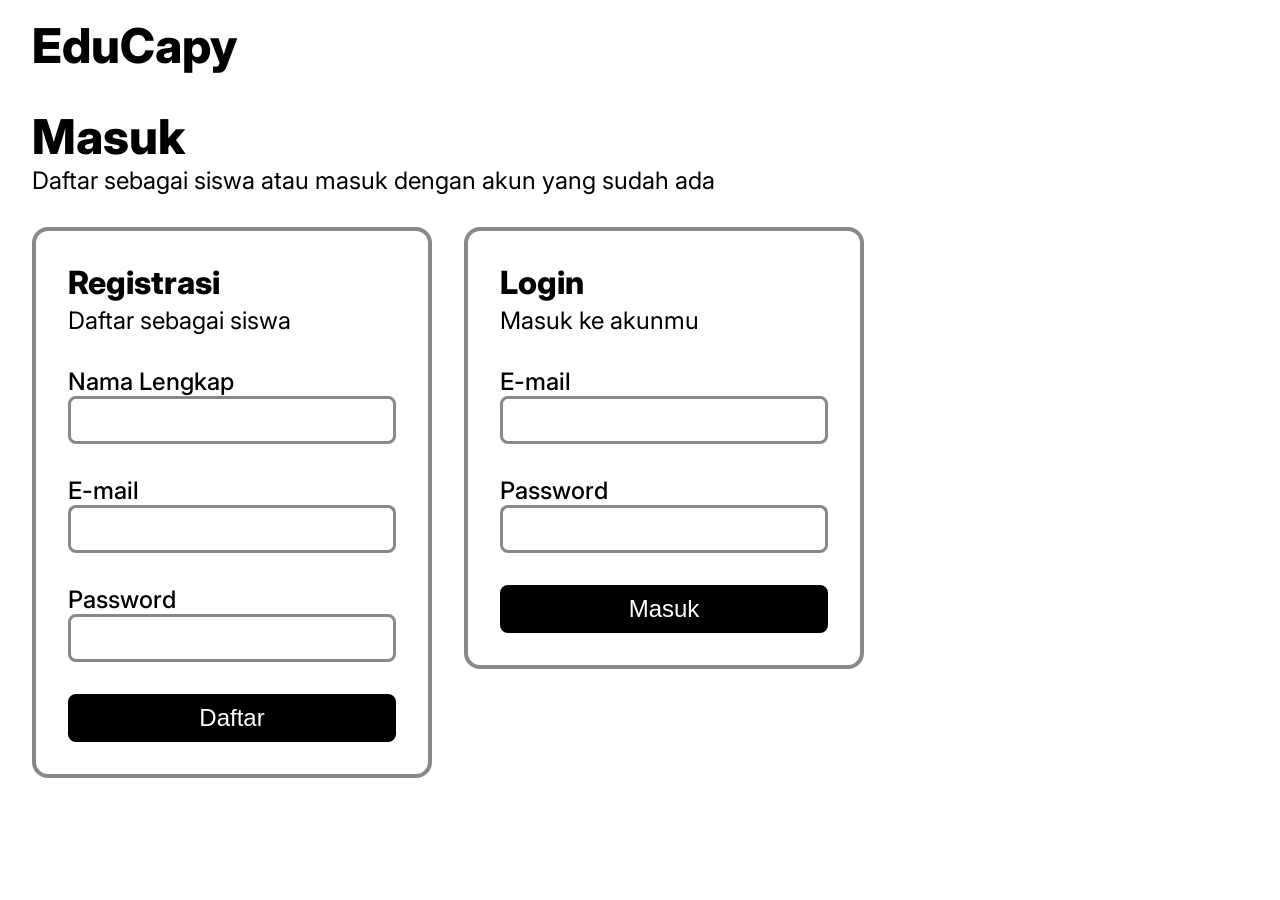
<file: index.html>
<!DOCTYPE html>
<html lang="en">
<head>
  <meta charset="UTF-8" />
  <meta
    name="viewport"
    content="width=device-width, initial-scale=1.0"
  />

  <title>EduCapy</title>

  <link
    rel="preconnect"
    href="https://fonts.googleapis.com"
  />

  <link
    rel="preconnect"
    href="https://fonts.gstatic.com"
    crossorigin
  />

  <link
    href="https://fonts.googleapis.com/css2?family=Inter:wght@400;600;700;800&display=swap"
    rel="stylesheet"
  />

  <link rel="stylesheet" href="style.css" />
</head>

<body>
  <div class="educapy-header">
    <h1>
      EduCapy
    </h1>
  </div>
  
  <div class="login-page">
    <div class>
      <h2 class="title">
        Masuk
      </h2>

      <p class="subtitle">
        Daftar sebagai siswa atau masuk dengan akun yang sudah ada
      </p>

      <div class="card-container">

        <!-- REGISTER -->

        <div class="card">

          <h3 class="cool-h3">
            Registrasi
          </h3>

          <p class="cool-subtitle">
            Daftar sebagai siswa
          </p>

          <label class="cool-label">
            Nama Lengkap
          </label>

          <input class="cool-input" id="reg-name" type="text" />

          <label class="cool-label">
            E-mail
          </label>

          <input class="cool-input" id="reg-email" type="email" />

          <label class="cool-label">
            Password
          </label>

          <input class="cool-input" id="reg-pass" type="password" />

          <button class="cool-button" onclick="register()">
            Daftar
          </button>

        </div>


        <!-- LOGIN -->

        <div class="card">

          <h3 class="cool-h3">
            Login
          </h3>

          <p class="cool-subtitle">
            Masuk ke akunmu
          </p>

          <label class="cool-label">
            E-mail
          </label>

          <input class="cool-input" id="log-email" type="email" />

          <label class="cool-label">
            Password
          </label>

          <input class="cool-input" id="log-pass" type="password" />

          <button class="cool-button" onclick="login()">
            Masuk
          </button>

        </div>

      </div>
    </div>
  </div>

  <script src="script.js"></script>
</body>
</html>
</file>
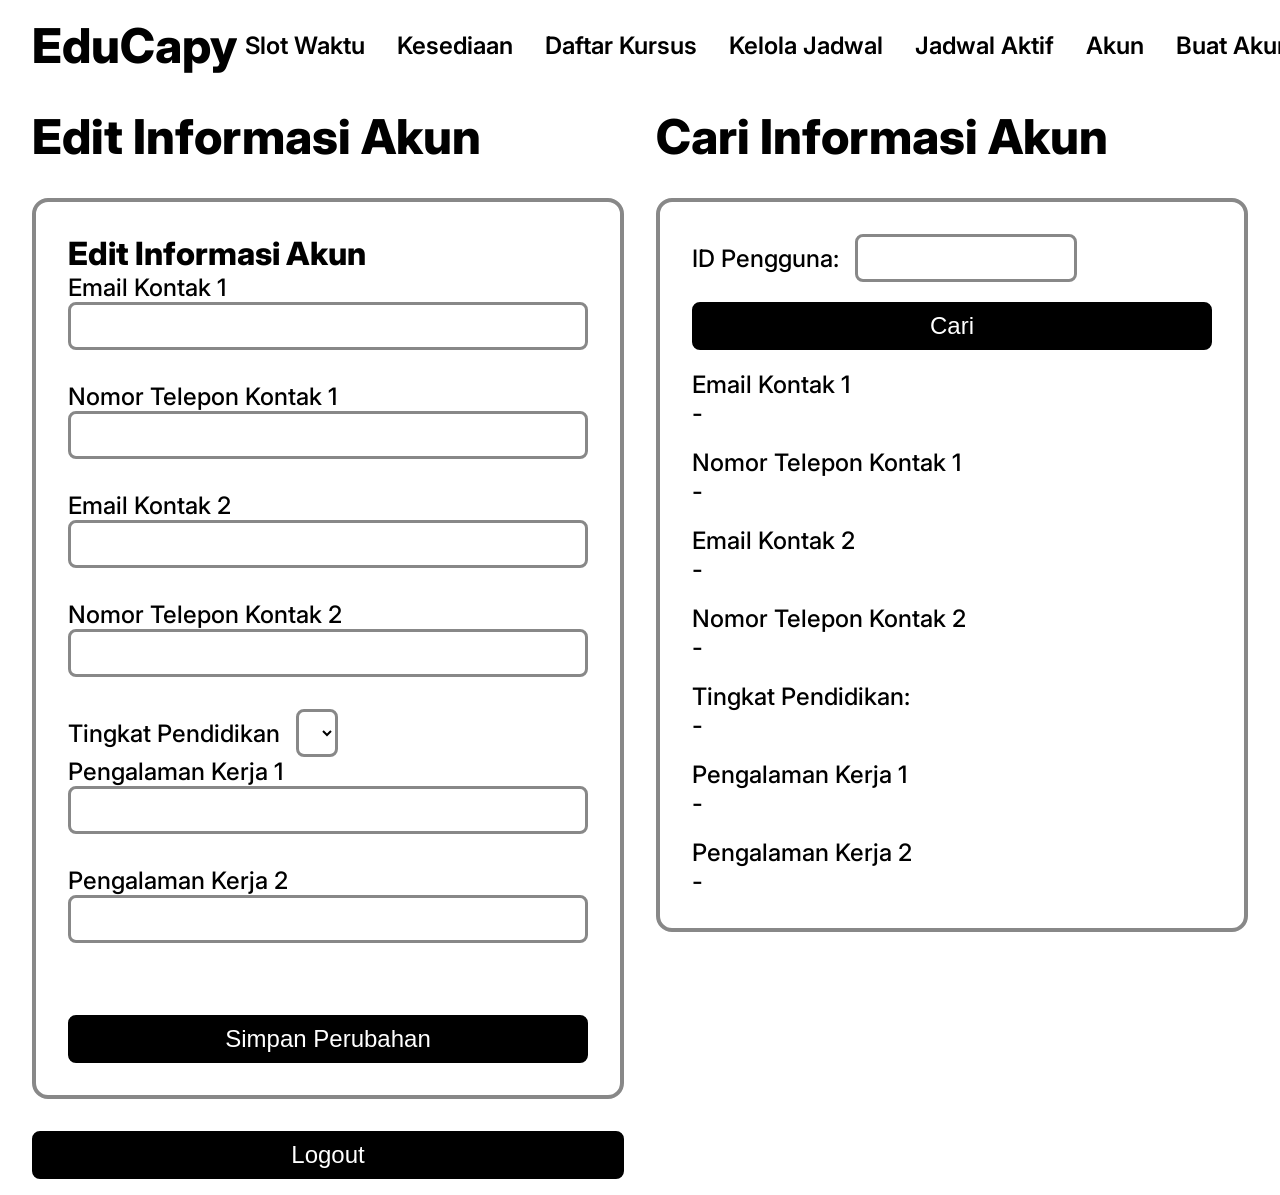
<file: account.html>
<!DOCTYPE html>
<html lang="en">
<head>
  <meta charset="UTF-8" />
  <meta
    name="viewport"
    content="width=device-width, initial-scale=1.0"
  />

  <title>EduCapy</title>

  <link
    rel="preconnect"
    href="https://fonts.googleapis.com"
  />

  <link
    rel="preconnect"
    href="https://fonts.gstatic.com"
    crossorigin
  />

  <link
    href="https://fonts.googleapis.com/css2?family=Inter:wght@400;600;700;800&display=swap"
    rel="stylesheet"
  />

  <link rel="stylesheet" href="style.css" />
</head>
<script>

</script>
<body>
  <div class="educapy-header">
    <h1>
      EduCapy
    </h1>
      <div class="educapy-header-right">
        
        <a viewableby=2 href="timeslot.html">
          Slot Waktu
        </a>
        <a viewableby=2 href="willingness.html">
          Kesediaan
        </a>
        <a href="course_new.html">
          Daftar Kursus
        </a>
        <a viewableby=3 href="schedule_manage.html">
          Kelola Jadwal
        </a>
        <a href="schedule.html">
          Jadwal Aktif
        </a>
        <a href="account.html">
          Akun
        </a>
        <a viewableby=3 href="account_create.html">
          Buat Akun
        </a>
      </div>
  </div>
  


    <div class="login-page">
        <!-- left side -->
        <div>

            <h2 class="title">
                Edit Informasi Akun
            </h2>

            <p class="subtitle">
                
            </p>
            
            <div class="card">
                
                <!-- EDIT AKUN -->

                <div class="body">
                
                <h3 class="cool-h3">
                    Edit Informasi Akun
                </h3>
                

                <!-- <p class="card-subtitle">
                    Daftar sebagai siswa
                </p> -->
                
                <label class="cool-label">
                    Email Kontak 1
                </label>

                <input class="cool-input" id="email-kontak-1">

                <!-- <output id = "all-email">
                    unchanged
                </output> -->

                <label class="cool-label">
                    Nomor Telepon Kontak 1
                </label>

                <input class="cool-input" id="nomor-kontak-1">

                <label class="cool-label">
                    Email Kontak 2
                </label>

                <input class="cool-input" id="email-kontak-2" />

                <!-- <output id = "all-email">
                    unchanged
                </output> -->

                <label class="cool-label">
                    Nomor Telepon Kontak 2
                </label>

                <input class="cool-input" id="nomor-kontak-2"/>

                <div class="selector" viewableby=1>
                    <label class = "cool-label">Tingkat Pendidikan</label>
                    <select class = "cool-select" id="idJenjang">
                    </select>
                </div>

                <div viewableby=2>
                    <label class = "cool-label">
                    Pengalaman Kerja 1
                    </label>

                    <input class = "cool-input" id="pengalaman-1">
                    <label class = "cool-label">
                    Pengalaman Kerja 2
                    </label>
                    <input class = "cool-input" id="pengalaman-2">
                </div>

                <br>
                <br>

                <button class="cool-button" onclick="changeAccountInformation()">
                    Simpan Perubahan
                </button>
                
                </div>

            </div>

            <button class="cool-button" onclick="logout()">
                    Logout
            </button>

        </div>

        <!-- right side -->

        <div>

            <h2 class="title">
                Cari Informasi Akun
            </h2>

            <p class="subtitle">
                
            </p>
            
            <div class="card">
                
                <div class="selector">
                    <label class = "cool-label">ID Pengguna: </label>
                    <input class="cool-select" id="search-ID"></input>
                </div>
                <br>

                <button class="cool-button" onclick="searchAccount()">
                    Cari
                </button>
                <br>
                <br>

                <!-- INFORMASI AKUN -->

                <div class="body">
                
                <label class="cool-label">
                    Email Kontak 1
                </label>
                <label class="cool-label" id="email-kontak-1-res">-</label>
                <br>

                <label class="cool-label">
                    Nomor Telepon Kontak 1
                </label>
                <label class="cool-label" id="nomor-kontak-1-res">-</label>
                <br>

                <label class="cool-label">
                    Email Kontak 2
                </label>
                <label class="cool-label" id="email-kontak-2-res">-</label>
                <br>

                <label class="cool-label">
                    Nomor Telepon Kontak 2
                </label>
                <label class="cool-label" id="nomor-kontak-2-res">-</label>
                <br>

                <label class = "cool-label">Tingkat Pendidikan: </label>
                <label class = "cool-label" id="idJenjang-res">-</label>
                <br>

                <div>
                    <label class = "cool-label">
                    Pengalaman Kerja 1
                    </label>
                    <label class = "cool-label" id="pengalaman-1-res">-</label>
                    <br>

                    <label class = "cool-label">
                    Pengalaman Kerja 2
                    </label>
                    <label class = "cool-label" id="pengalaman-2-res">-</label>
                </div>
                
                </div>

            </div>

        </div>

    </div>

  <script src="script.js"></script>
  <script>document.addEventListener("DOMContentLoaded", loadAccountInformation);</script>
  <script>document.addEventListener("DOMContentLoaded", populateDropdown(1, "idJenjang"));</script>
</body>
</html>
</file>
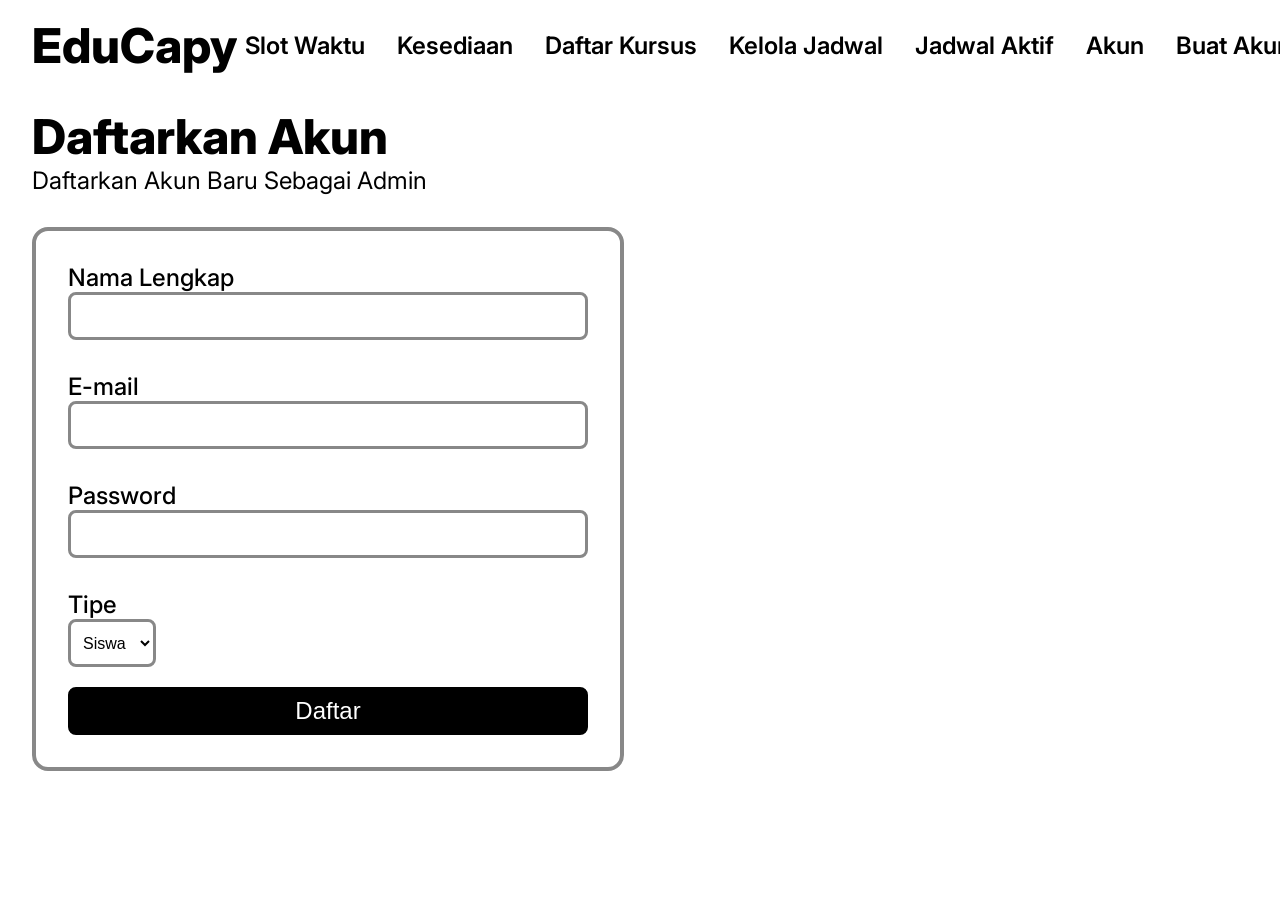
<file: account_create.html>
<!DOCTYPE html>
<html lang="en">
<head>
  <meta charset="UTF-8" />
  <meta
    name="viewport"
    content="width=device-width, initial-scale=1.0"
  />

  <title>EduCapy</title>

  <link
    rel="preconnect"
    href="https://fonts.googleapis.com"
  />

  <link
    rel="preconnect"
    href="https://fonts.gstatic.com"
    crossorigin
  />

  <link
    href="https://fonts.googleapis.com/css2?family=Inter:wght@400;600;700;800&display=swap"
    rel="stylesheet"
  />

  <link rel="stylesheet" href="style.css" />
</head>

<body>
  <div class="educapy-header">
    <h1>
      EduCapy
    </h1>
      <div class="educapy-header-right">
        
        <a viewableby=2 href="timeslot.html">
          Slot Waktu
        </a>
        <a viewableby=2 href="willingness.html">
          Kesediaan
        </a>
        <a href="course_new.html">
          Daftar Kursus
        </a>
        <a viewableby=3 href="schedule_manage.html">
          Kelola Jadwal
        </a>
        <a href="schedule.html">
          Jadwal Aktif
        </a>
        <a href="account.html">
          Akun
        </a>
        <a viewableby=3 href="account_create.html">
          Buat Akun
        </a>
      </div>
  </div>
  
  <div class="login-page">
    <div class>
      <h2 class="title">
        Daftarkan Akun
      </h2>

      <p class="subtitle">
        Daftarkan Akun Baru Sebagai Admin
      </p>

        <!-- REGISTER -->

        <div class="card">

          <label class="cool-label">
            Nama Lengkap
          </label>

          <input class="cool-input" id="reg-name" type="text" />

          <label class="cool-label">
            E-mail
          </label>

          <input class="cool-input" id="reg-email" type="email" />

          <label class="cool-label">
            Password
          </label>

          <input class="cool-input" id="reg-pass" type="password" />

          <label class="cool-label">
            Tipe
          </label>

          <select class="cool-select" id="reg-tipe">
            <option value="1">Siswa</option>
            <option value="2">Guru</option>
            <option value="3">Admin</option>
          </select>
          <br>
          <br>

          <button class="cool-button" onclick="registerAdmin()">
            Daftar
          </button>

        </div>

    </div>
  </div>

  <script src="script.js"></script>
  <script>document.addEventListener("DOMContentLoaded", kick([false, true, true]));</script>
</body>
</html>
</file>
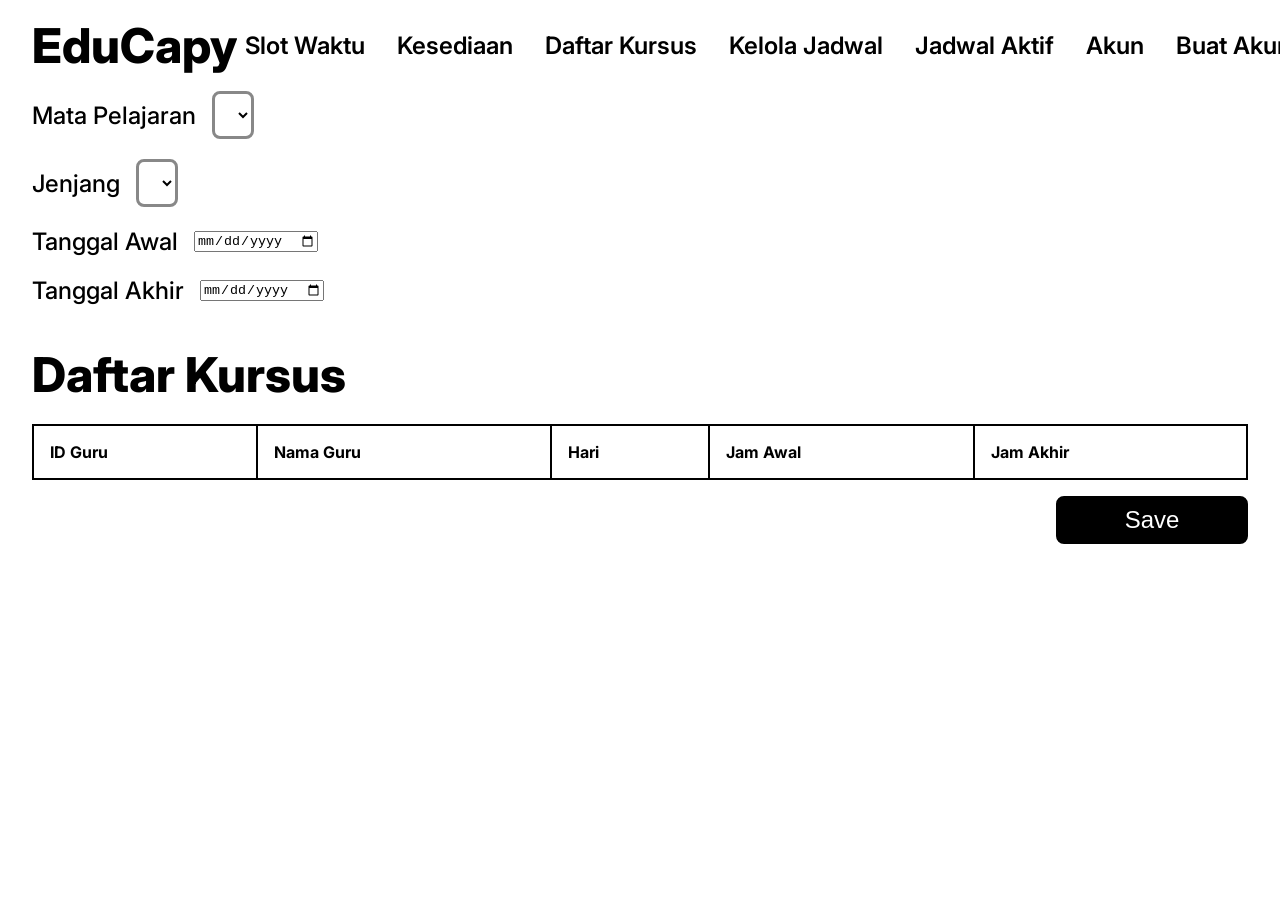
<file: course_new.html>
<!DOCTYPE html>
<html lang="en">
<head>
  <meta charset="UTF-8" />

  <meta
    name="viewport"
    content="width=device-width, initial-scale=1.0"
  />

  <title>EduCapy</title>

  <link
    rel="preconnect"
    href="https://fonts.googleapis.com"
  />

  <link
    rel="preconnect"
    href="https://fonts.gstatic.com"
    crossorigin
  />

  <link
    href="https://fonts.googleapis.com/css2?family=Inter:wght@400;600;700;800&display=swap"
    rel="stylesheet"
  />

  <link rel="stylesheet" href="style.css" />
</head>

<body>

  <!-- Header -->

  <div class="educapy-header">
    <h1>
      EduCapy
    </h1>
      <div class="educapy-header-right">
        
        <a viewableby=2 href="timeslot.html">
          Slot Waktu
        </a>
        <a viewableby=2 href="willingness.html">
          Kesediaan
        </a>
        <a href="course_new.html">
          Daftar Kursus
        </a>
        <a viewableby=3 href="schedule_manage.html">
          Kelola Jadwal
        </a>
        <a href="schedule.html">
          Jadwal Aktif
        </a>
        <a href="account.html">
          Akun
        </a>
        <a viewableby=3 href="account_create.html">
          Buat Akun
        </a>
      </div>
  </div>

  <!-- Content -->

  <div class="page">

    <div style="width:100%;">

      <!-- Mata Pelajaran -->

      <div class="selector">
        <label class="cool-label">Mata Pelajaran</label>

        <select class="cool-select" onchange="showValidSlots()" id="mapel">
        </select>
      </div>

      <br>

      <!-- Jenjang -->

      <div class="selector">
        <label class="cool-label">Jenjang</label>

        <select class="cool-select" onchange="showValidSlots()" id="jenjang">
        </select>
      </div>

      <br>
      
      <!-- Tanggal Awal -->

      <div class="selector">
        <label class="cool-label">Tanggal Awal</label>

        <input type="date" id="tanggalAwal">
        </input>
      </div>

      <br>
      
      <!-- Tanggal Akhir -->

      <div class="selector">
        <label class="cool-label">Tanggal Akhir</label>

        <input type="date" id="tanggalAkhir">
        </input>
      </div>

      <br>
      
      <br>

      <h2 class="title">
        Daftar Kursus
      </h2>

      <br>

      <table class="schedule-table">

        <thead>
          <tr>
            <th>ID Guru</th>
            <th>Nama Guru</th>
            <th>Hari</th>
            <th>Jam Awal</th>
            <th>Jam Akhir</th>
          </tr>
        </thead>

        <tbody id="unselected-time-slots">

          <!-- Diisi oleh showCourses() dari script.js -->

        </tbody>

        <tfoot id = "selected-time-slots">
          
        </tfoot>

      </table>

      <div
        style="
          margin-top: 1rem;
          display: flex;
          justify-content: flex-end;
        "
      >
        <button
          class="cool-button"
          onclick="createCourse()"
          style="width: 12rem;"
        >
          Save
        </button>
      </div>

    </div>

  </div>

  <script src="script.js"></script>
  <script>document.addEventListener("DOMContentLoaded", populateDropdown(0, "mapel"));</script>
  <script>document.addEventListener("DOMContentLoaded", populateDropdown(1, "jenjang"));</script>

</body>
</html>
</file>
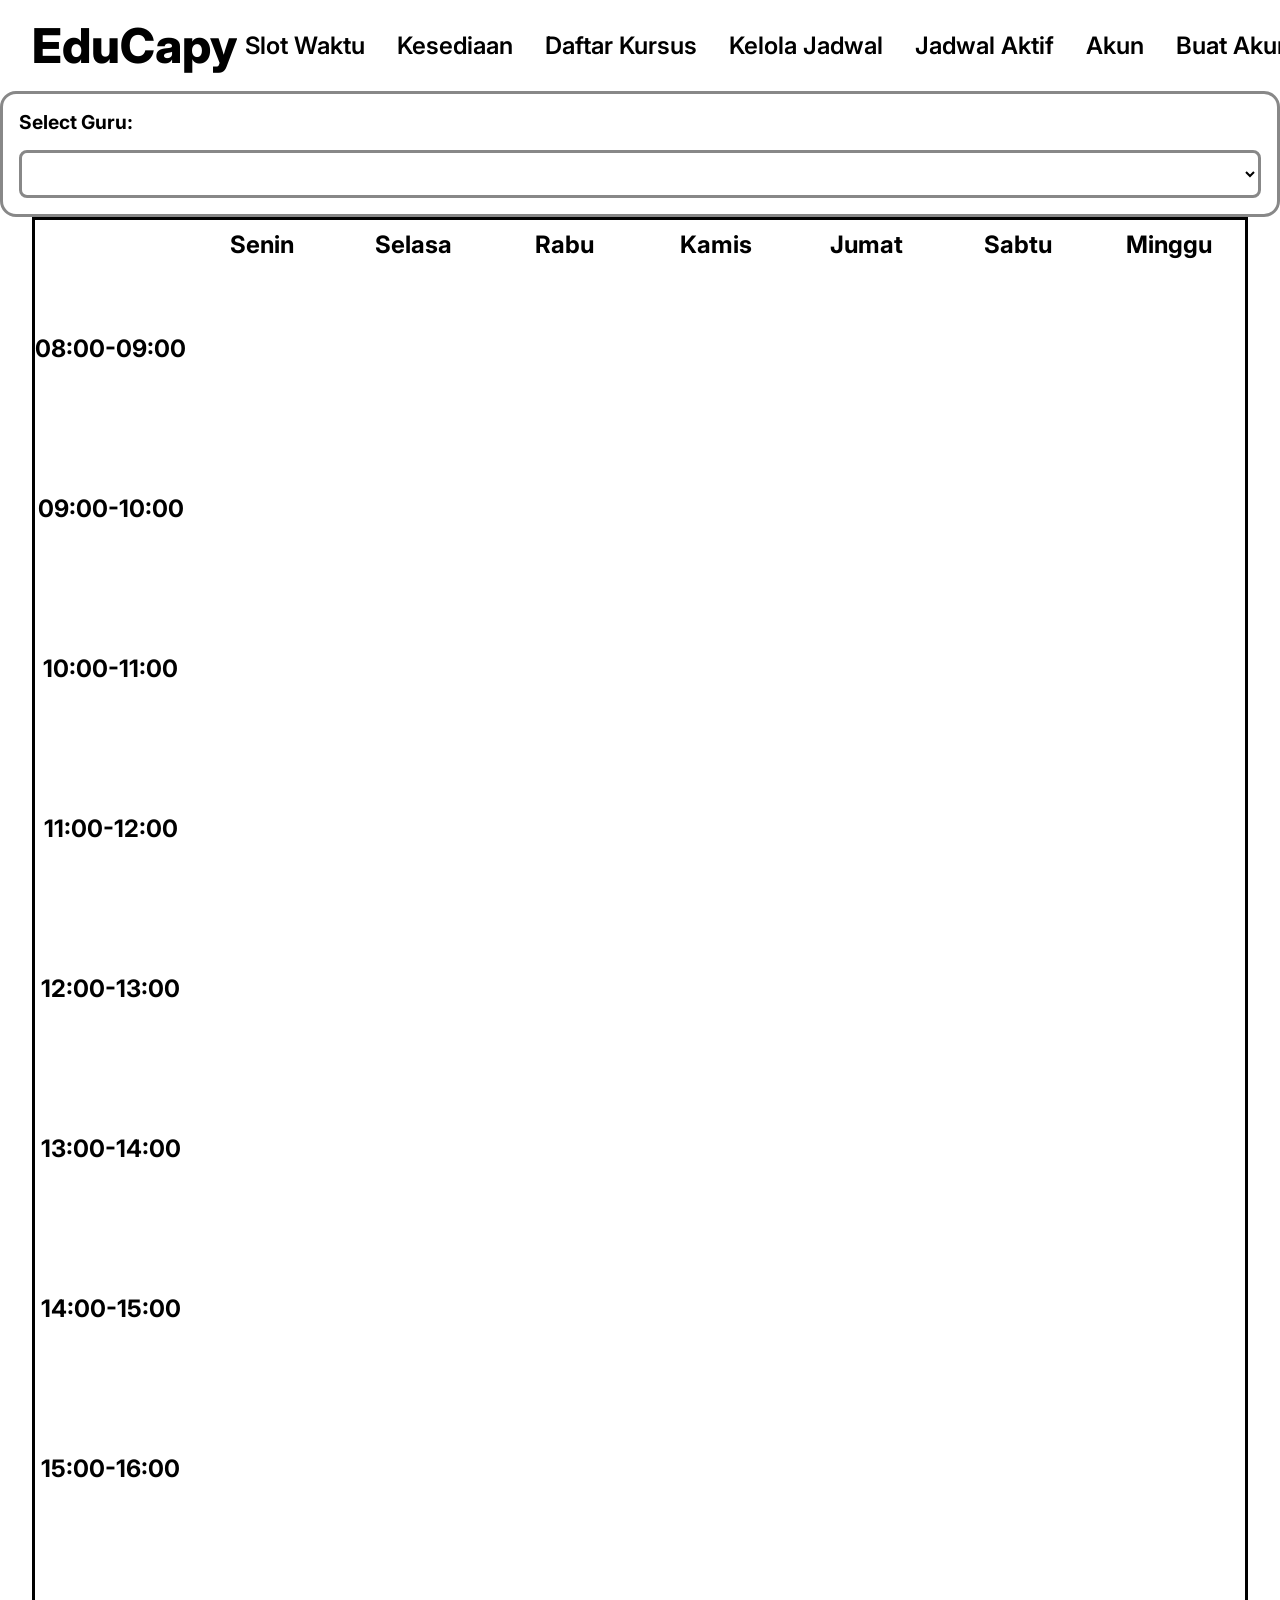
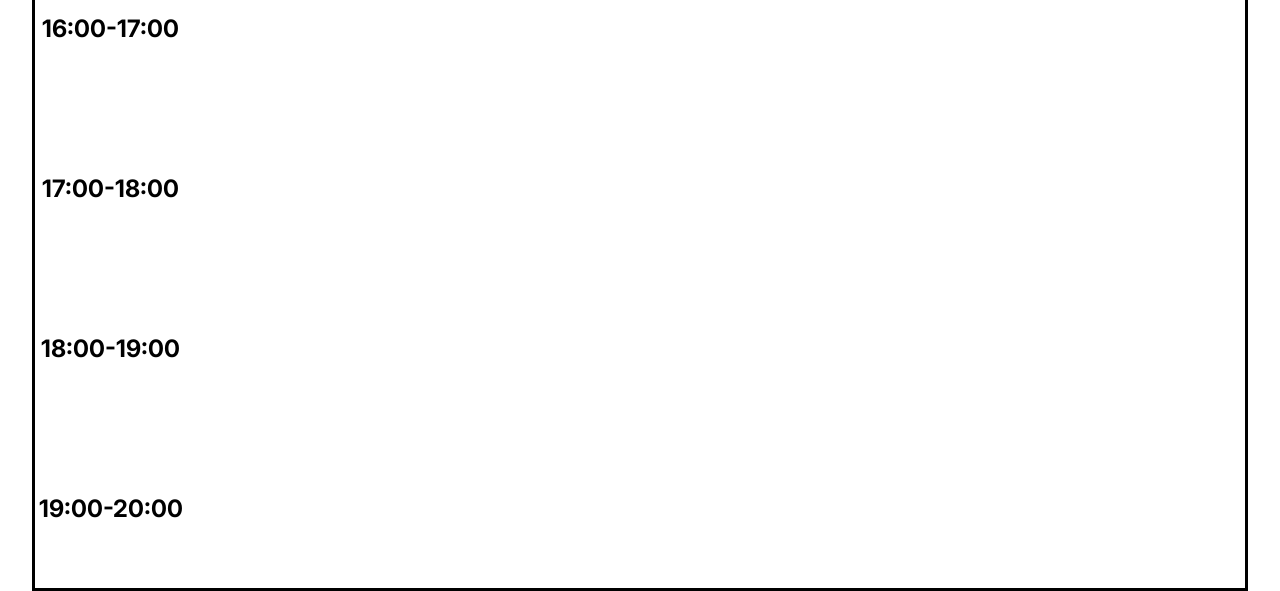
<file: schedule.html>
<!DOCTYPE html>
<html lang="en">
<head>
  <meta charset="UTF-8" />
  <meta
    name="viewport"
    content="width=device-width, initial-scale=1.0"
  />

  <title>EduCapy</title>

  <link
    rel="preconnect"
    href="https://fonts.googleapis.com"
  />

  <link
    rel="preconnect"
    href="https://fonts.gstatic.com"
    crossorigin
  />

  <link
    href="https://fonts.googleapis.com/css2?family=Inter:wght@400;600;700;800&display=swap"
    rel="stylesheet"
  />

  <link rel="stylesheet" href="style.css" />
</head>

<body>
  <div class="educapy-header">
    <h1>
      EduCapy
    </h1>
      <div class="educapy-header-right">
        
        <a viewableby=2 href="timeslot.html">
          Slot Waktu
        </a>
        <a viewableby=2 href="willingness.html">
          Kesediaan
        </a>
        <a href="course_new.html">
          Daftar Kursus
        </a>
        <a viewableby=3 href="schedule_manage.html">
          Kelola Jadwal
        </a>
        <a href="schedule.html">
          Jadwal Aktif
        </a>
        <a href="account.html">
          Akun
        </a>
        <a viewableby=3 href="account_create.html">
          Buat Akun
        </a>
      </div>
  </div>

  <div viewableby=3 class="table-selector">
    <label><strong>Select Guru:</strong></label>
    <select id="user-selector-dropdown" onchange="showSchedule()"></select>
  </div>

  <div class="page">
    <div class="time-table">
      <div class="column-names">
        <h1>Senin</h1>
        <h1>Selasa</h1>
        <h1>Rabu</h1>
        <h1>Kamis</h1>
        <h1>Jumat</h1>
        <h1>Sabtu</h1>
        <h1>Minggu</h1>
      </div>

      <div class="row-names">
        <h1>08:00-09:00</h1>
        <h1>09:00-10:00</h1>
        <h1>10:00-11:00</h1>
        <h1>11:00-12:00</h1>
        <h1>12:00-13:00</h1>
        <h1>13:00-14:00</h1>
        <h1>14:00-15:00</h1>
        <h1>15:00-16:00</h1>
        <h1>16:00-17:00</h1>
        <h1>17:00-18:00</h1>
        <h1>18:00-19:00</h1>
        <h1>19:00-20:00</h1>
      </div>

      <div class="actual-schedule" id="actual-schedule"></div>

    </div>
  </div>

  <script src="script.js"></script>
  <script>document.addEventListener("DOMContentLoaded", showSchedule);</script>
  <script>document.addEventListener("DOMContentLoaded", populateGuruDropdown);</script>
</body>
</html>
</file>
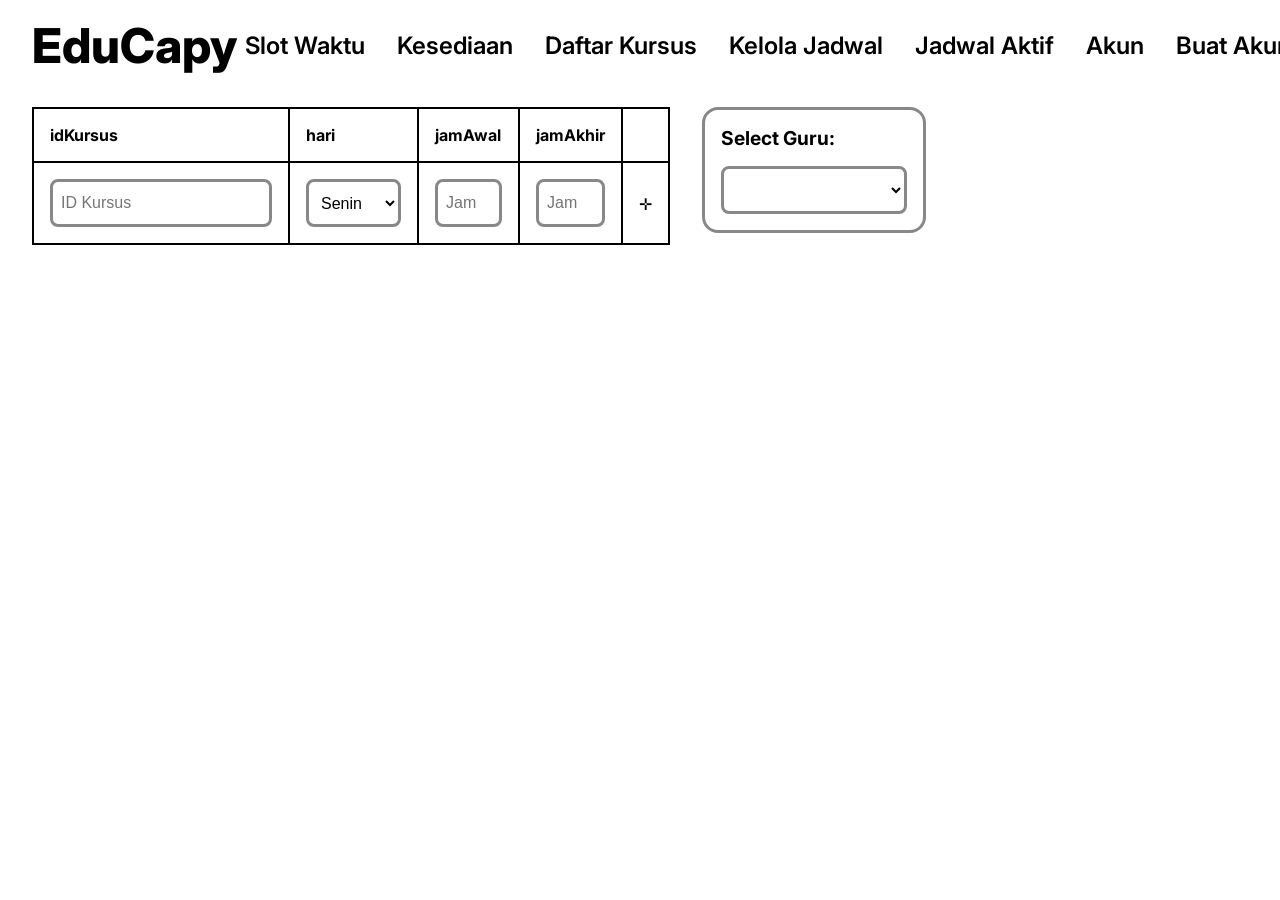
<file: schedule_manage.html>
<!DOCTYPE html>
<!-- EduCapy schedule management page -->
<html lang="en">
<head>
  <!-- Page metadata and responsive viewport scaling -->
  <meta charset="UTF-8" />
  <meta
    name="viewport"
    content="width=device-width, initial-scale=1.0"
  />

  <title>EduCapy</title>

  <link
    rel="preconnect"
    href="https://fonts.googleapis.com"
  />

  <link
    rel="preconnect"
    href="https://fonts.gstatic.com"
    crossorigin
  />

  <link
    href="https://fonts.googleapis.com/css2?family=Inter:wght@400;600;700;800&display=swap"
    rel="stylesheet"
  />

  <link rel="stylesheet" href="style.css" />
</head>

<body>
  <!-- Main header row containing the site title and the top navigation links -->
  <div class="educapy-header">
    <h1>
      EduCapy
    </h1>
      <div class="educapy-header-right">
        
        <a viewableby=2 href="timeslot.html">
          Slot Waktu
        </a>
        <a viewableby=2 href="willingness.html">
          Kesediaan
        </a>
        <a href="course_new.html">
          Daftar Kursus
        </a>
        <a viewableby=3 href="schedule_manage.html">
          Kelola Jadwal
        </a>
        <a href="schedule.html">
          Jadwal Aktif
        </a>
        <a href="account.html">
          Akun
        </a>
        <a viewableby=3 href="account_create.html">
          Buat Akun
        </a>
      </div>
  </div>

  <!-- Page wrapper uses the shared page layout rules from style.css -->
  <div class="page">
    <!-- layout-container keeps the schedule and selector panels side by side -->
    <div class="selector-table-container">
      
      <!-- Schedule table for course rows and action controls -->
      <table class="schedule-table">
        <thead>
          <tr>
            <th>idKursus</th>
            <th>hari</th>
            <th>jamAwal</th>
            <th>jamAkhir</th>
            <th></th>
          </tr>
        </thead>
        
        <tbody id="schedule-table">
          
        </tbody>

        <tfoot>
          <tr>
            <td>
              <!-- Input for new course ID; numeric only -->
              <input id="courseID" type="number" min="1" oninput="this.value = this.value.replace(/[^0-9]/g, '');" placeholder="ID Kursus" />
            </td>
            <td>
              <!-- Dropdown to choose the weekday for the schedule entry -->
              <select id="dayVal" name="hari">
                <option value="Senin">Senin</option>
                <option value="Selasa">Selasa</option>
                <option value="Rabu">Rabu</option>
                <option value="Kamis">Kamis</option>
                <option value="Jumat">Jumat</option>
                <option value="Sabtu">Sabtu</option>
                <option value="Minggu">Minggu</option>
              </select>
            </td>
            <td>
              <!-- Input for the starting hour of the class -->
              <input id="startTime" type="number" min="8" max="19" oninput="this.value = this.value.replace(/[^0-9]/g, '');" placeholder="Jam Awal" />
            </td>
            <td>
              <!-- Input for the ending hour of the class -->
              <input id="endTime" type="number" min="9" max="20" oninput="this.value = this.value.replace(/[^0-9]/g, '');" placeholder="Jam Akhir" />
            </td>
            <td>
              <span class="action-icon" onclick="addGuruSchedule()">✛</span>
            </td>
          </tr>
        </tfoot>
      </table>

      <!-- Guru selector panel with label and dropdown -->
      <div class="table-selector">
        <label><strong>Select Guru:</strong></label>
        <select id="user-selector-dropdown" onchange="loadGuruSchedule()"></select>
      </div>

    </div>
  </div>

  <!-- Load shared page logic from script.js -->
  <script src="script.js"></script>
  <script>document.addEventListener("DOMContentLoaded", kick([false, false, true]));</script>
  <!-- Initialize the schedule and guru dropdown once DOM content is ready -->
  <script>document.addEventListener("DOMContentLoaded", populateGuruDropdown);</script>
</body>
</html>
</file>
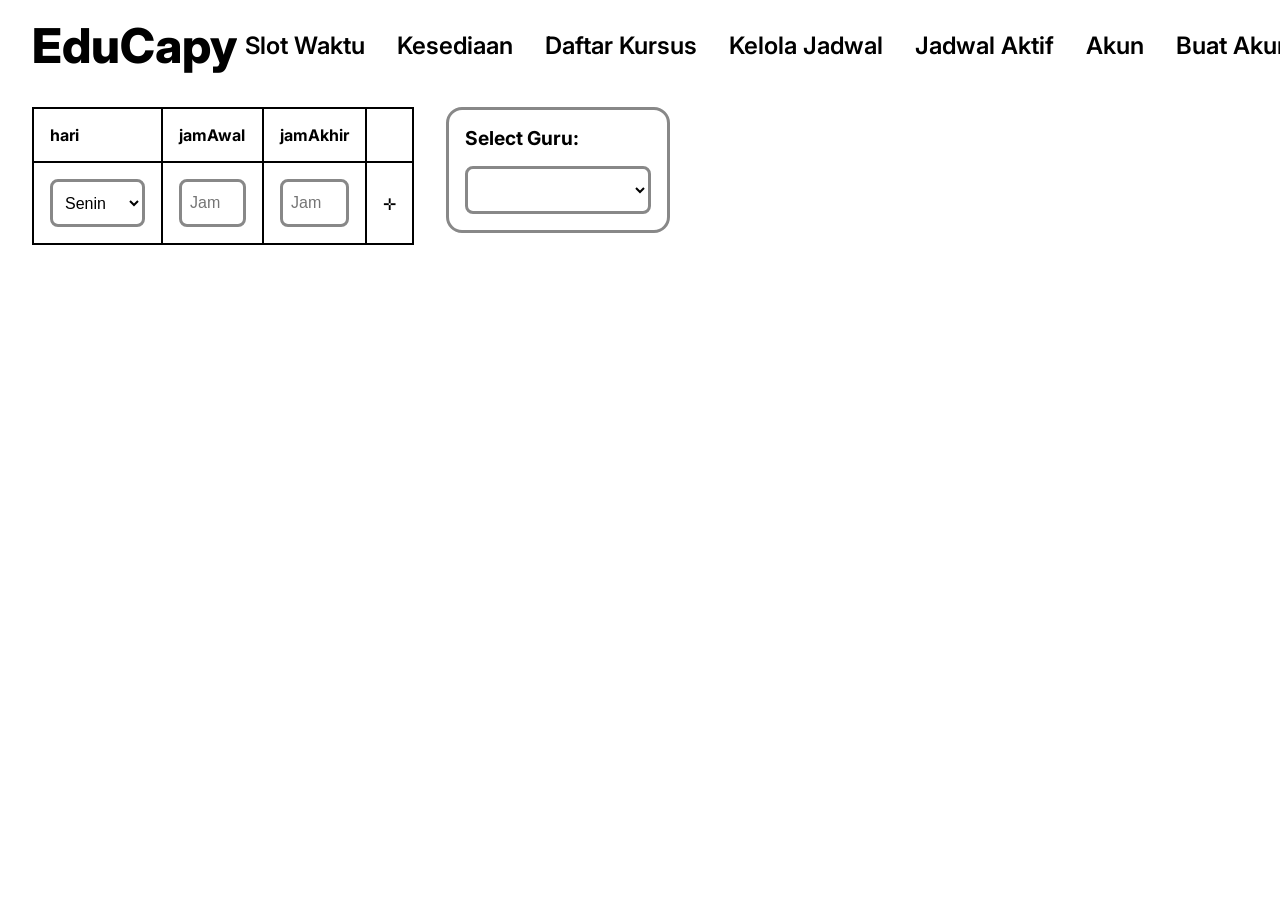
<file: timeslot.html>
<!DOCTYPE html>
<!-- EduCapy timeslot management page -->
<html lang="en">
<head>
  <!-- Page metadata and responsive viewport scaling -->
  <meta charset="UTF-8" />
  <meta
    name="viewport"
    content="width=device-width, initial-scale=1.0"
  />

  <title>EduCapy</title>

  <link
    rel="preconnect"
    href="https://fonts.googleapis.com"
  />

  <link
    rel="preconnect"
    href="https://fonts.gstatic.com"
    crossorigin
  />

  <link
    href="https://fonts.googleapis.com/css2?family=Inter:wght@400;600;700;800&display=swap"
    rel="stylesheet"
  />

  <link rel="stylesheet" href="style.css" />
</head>

<body>
  <!-- Main header row containing the site title and the top navigation links -->
  <div class="educapy-header">
    <h1>
      EduCapy
    </h1>
      <div class="educapy-header-right">
        
        <a viewableby=2 href="timeslot.html">
          Slot Waktu
        </a>
        <a viewableby=2 href="willingness.html">
          Kesediaan
        </a>
        <a href="course_new.html">
          Daftar Kursus
        </a>
        <a viewableby=3 href="schedule_manage.html">
          Kelola Jadwal
        </a>
        <a href="schedule.html">
          Jadwal Aktif
        </a>
        <a href="account.html">
          Akun
        </a>
        <a viewableby=3 href="account_create.html">
          Buat Akun
        </a>
      </div>
  </div>

  <!-- Page wrapper uses the shared page layout rules from style.css -->
  <div class="page">
    <!-- layout-container keeps the timeslot table and selector panels side by side -->
    <div class="selector-table-container">
      
      <!-- Timeslot table for time slot rows and action controls -->
      <table class="schedule-table">
        <thead>
          <tr>
            <th>hari</th>
            <th>jamAwal</th>
            <th>jamAkhir</th>
            <th></th>
          </tr>
        </thead>
        
        <tbody id="schedule-table">
          <!-- Placeholder row; actual timeslot rows are generated by loadSlots() -->
          <tr>
            <td></td>
            <td></td>
            <td></td>
            <td>
              <span class="action-icon">✕</span>
            </td>
          </tr>
        </tbody>

        <tfoot>
          <tr>
            <td>
              <!-- Dropdown to choose the weekday for the time slot -->
              <select id="dayVal" name="hari">
                <option value="Senin">Senin</option>
                <option value="Selasa">Selasa</option>
                <option value="Rabu">Rabu</option>
                <option value="Kamis">Kamis</option>
                <option value="Jumat">Jumat</option>
                <option value="Sabtu">Sabtu</option>
                <option value="Minggu">Minggu</option>
              </select>
            </td>
            <td>
              <!-- Input for the starting hour of the time slot -->
              <input id="startTime" type="number" min="8" max="19" oninput="this.value = this.value.replace(/[^0-9]/g, '');" placeholder="Jam Awal" />
            </td>
            <td>
              <!-- Input for the ending hour of the time slot -->
              <input id="endTime" type="number" min="9" max="20" oninput="this.value = this.value.replace(/[^0-9]/g, '');" placeholder="Jam Akhir" />
            </td>
            <td>
              <span class="action-icon" onclick="addSlot()">✛</span>
            </td>
          </tr>
        </tfoot>
      </table>

      <!-- Guru selector panel with label and dropdown -->
      <div class="table-selector" viewableby=3>
        <label><strong>Select Guru:</strong></label>
        <select id="user-selector-dropdown" onchange="loadSlots()"></select>
      </div>

    </div>
  </div>

  <!-- Load shared page logic from script.js -->
  <script src="script.js"></script>
  <script>document.addEventListener("DOMContentLoaded", kick([false, true, true]));</script>
  <!-- Initialize the timeslot and guru dropdown once DOM content is ready -->
  <script>document.addEventListener("DOMContentLoaded", populateGuruDropdown);</script>
  <script>document.addEventListener("DOMContentLoaded", loadSlots);</script>
</body>
</html>
</file>
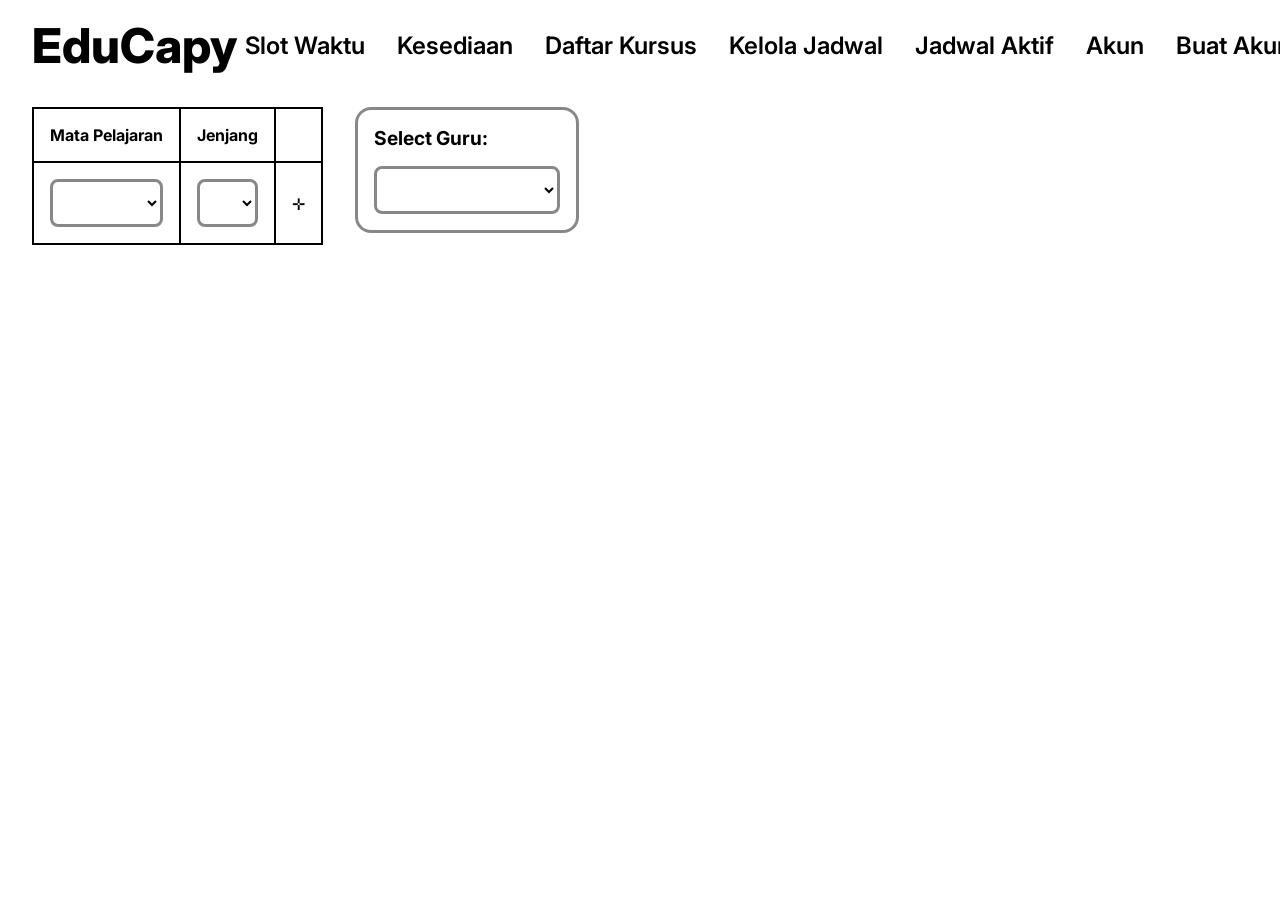
<file: willingness.html>
<!DOCTYPE html>
<html lang="en">
<head>
  <meta charset="UTF-8" />
  <meta
    name="viewport"
    content="width=device-width, initial-scale=1.0"
  />

  <title>EduCapy</title>

  <link
    rel="preconnect"
    href="https://fonts.googleapis.com"
  />

  <link
    rel="preconnect"
    href="https://fonts.gstatic.com"
    crossorigin
  />

  <link
    href="https://fonts.googleapis.com/css2?family=Inter:wght@400;600;700;800&display=swap"
    rel="stylesheet"
  />

  <link rel="stylesheet" href="style.css" />
</head>

<body>
  <div class="educapy-header">
    <h1>
      EduCapy
    </h1>
      <div class="educapy-header-right">
        
        <a viewableby=2 href="timeslot.html">
          Slot Waktu
        </a>
        <a viewableby=2 href="willingness.html">
          Kesediaan
        </a>
        <a href="course_new.html">
          Daftar Kursus
        </a>
        <a viewableby=3 href="schedule_manage.html">
          Kelola Jadwal
        </a>
        <a href="schedule.html">
          Jadwal Aktif
        </a>
        <a href="account.html">
          Akun
        </a>
        <a viewableby=3 href="account_create.html">
          Buat Akun
        </a>
      </div>
  </div>
  
  <div class="page">
    <div class="selector-table-container">
      <!-- Schedule table for course rows and action controls -->
      <table class="schedule-table">
        <thead>
          <tr>
            <th>Mata Pelajaran</th>
            <th>Jenjang</th>
            <th></th>
          </tr>
        </thead>
        
        <tbody id="willingness-table">
          <!-- Placeholder row; actual schedule rows are generated by showSchedule() -->
          <tr>
            <td></td>
            <td></td>
            <td>
              <span class="action-icon">✕</span>
            </td>
          </tr>
        </tbody>

        <tfoot>
          <tr>
            <td>
              <!-- Dropdown to choose the subject for the willingness entry -->
              <select id="idMapel"></select>
            </td>
            <td>
              <!-- Dropdown to choose the level for the willingness entry -->
              <select id="idJenjang"></select>
            </td>
            <td>
              <span class="action-icon" onclick="addWillingness()">✛</span>
            </td>
          </tr>
        </tfoot>
      </table>

      <!-- Guru selector panel with label and dropdown -->
      <div viewableby=3 class="table-selector">
        <label><strong>Select Guru:</strong></label>
        <select id="user-selector-dropdown" onchange="loadWillingness()"></select>
      </div>

    </div>
  </div>

  <script src="script.js"></script>
  <script>document.addEventListener("DOMContentLoaded", kick([false, true, true]));</script>

  <script>document.addEventListener("DOMContentLoaded", loadWillingness);</script>
  <script>document.addEventListener("DOMContentLoaded", populateDropdown(0, "idMapel"));</script>
  <script>document.addEventListener("DOMContentLoaded", populateDropdown(1, "idJenjang"));</script>
  <script>document.addEventListener("DOMContentLoaded", populateGuruDropdown);</script>
</body>
</file>
<file: style.css>
* {
  box-sizing: border-box;
}

html {
  font-size: 16px;
}

body {
  margin: 0;
  padding: 0;

  background: white;

  font-family: "Inter", sans-serif;
  color: black;
}

.login-page {
  margin: 0;
  padding: 1rem 2rem;
  display: grid;
  grid-template-columns: 1fr 1fr;
  grid-column-gap: 2rem;
}

.page
{
  margin: 0;
  padding: 0rem 2rem;
  display: flex
}

.educapy-header
{
  padding: 1rem 2rem;
  display: grid;
  grid-template-columns: 1fr 1fr;
}

.educapy-header-right
{
  padding: 0;
  display: flex;
  justify-content: end;
  column-gap: 1rem;
}

.educapy-header-right a
{
  padding: 0rem 0.5rem;
  height: 100%;

  border: none;
  border-radius: 0.5rem;

  background: white;
  color: black;

  font-size: 1.5rem;
  font-weight: 600;

  align-content: center;

  cursor: pointer;
  text-decoration: none;

  word-break: keep-all;
  white-space: nowrap;
}

.educapy-header-right a:hover
{
  background: #CCCCCC;
}

.educapy-header h1
{
  margin: 0;
  font-size: 3rem;
  font-weight: 800;
}

.title {
  margin: 0rem;

  font-size: 3rem;
  font-weight: 800;
}

.subtitle {
  margin: 0rem;

  font-size: 1.5rem;
}

.card-container {

  display: grid;

  grid-template-columns:
    repeat(auto-fit, minmax(25rem, 1fr));

  gap: 2rem;

  align-items: start;

  max-width: 54rem;
}

.card {

  width: 100%;

  margin: 2rem 0rem;
  padding: 2rem;

  border: 0.25rem solid #888888;
  border-radius: 1rem;

  background: white;
}

.cool-h3 {
  margin: 0;

  font-size: 2rem;
  font-weight: 800;
}

.cool-subtitle {
  margin-top: 0.25rem;
  margin-bottom: 2rem;

  font-size: 1.5rem;
}

.cool-label {

  display: block;

  margin-bottom: 0rem;

  font-size: 1.5rem;
  font-weight: 500;
}

.cool-input {

  width: 100%;

  height: 3rem;

  margin-bottom: 2rem;

  padding: 0.5rem 0.5rem;

  border: 0.2rem solid #888888;
  border-radius: 0.5rem;

  background: white;

  font-size: 1.5rem;
}

.cool-button
{
  width: 100%;

  height: 3rem;

  border: 0.2rem solid black;
  border-radius: 0.5rem;

  background: black;
  color: white;

  font-size: 1.5rem;
  font-weight: 500;

  cursor: pointer;
}

.cool-button:active
{
  background: white;
  color: black;
}

.cool-select
{
  height: 3rem;
  padding: 0.5rem;
  font-size: 1rem;
  border: 0.2rem solid #888888;
  border-radius: 0.5rem;
  background: white;
}

.time-table
{
  width: 100%;
  padding: 0;
  margin: 0;
  border: 0.2rem solid black;
  display: grid;
  grid-template-columns: 1fr 7fr;
  grid-template-rows: 3rem 1fr;
  gap: 0;
}

.time-table h1
{
  margin: 0;
  width: 10rem;
  font-size: 1.5rem;
  text-align: center
}

.column-names
{
  display: flex;
  grid-column: 2;
  grid-row: 1
}

.column-names h1
{
  width: 100%;
  align-content: center;
}

.row-names
{
  grid-column: 1;
  grid-row: 2;
}

.row-names h1
{
  width: 100%;
  height: 10rem;
  align-content: center;
}

.actual-schedule
{
  padding: 0.1rem;
  width: 100%;
  height: 100%;
  display: grid;
  grid-column: 2;
  grid-row: 2;
  grid-template-columns: repeat(7, 1fr);
  grid-template-rows: repeat(12, 1fr);
}

.schedule-box
{
  margin: 0rem;
  padding: 1rem;
  background: black;
  color: white;
  font-size: 1.5rem;
  text-align: left;
  text-wrap: wrap;
  border-radius: 1rem;
  max-height: 100%;
}

.selector
{
  display: flex;
  gap: 1rem;
  align-items: center;
  align-content: center;
}

.deselector
{
  display: flex;
  gap: 1rem;
}

.schedule-table {
  width: 100%;
  border-collapse: collapse;
  margin: 0;
  background: white;
}

.schedule-table th,
.schedule-table td {
  border: 0.15rem solid black;
  padding: 1rem;
  text-align: left;
  font-size: 1rem;
}

.schedule-table tfoot input,
.schedule-table tfoot select {
  width: 100%;
  min-width: 0;
  height: 3rem;
  padding: 0.5rem;
  font-size: 1rem;
  border: 0.2rem solid #888888;
  border-radius: 0.5rem;
  background: white;
}

.action-icon {
  cursor: pointer;
  width: 1.25rem;
  height: 1.25rem;
  vertical-align: middle;
}

.selector-table-container {
  display: flex;
  gap: 2rem;
  align-items: flex-start;
  margin-top: 1rem;
}

.table-selector {
  display: flex;
  flex-direction: column;
  gap: 1rem;
  padding: 1rem;
  border: 0.2rem solid #888888;
  border-radius: 1rem;
  background: white;
  min-width: 14rem;
}

.table-selector label {
  font-size: 1.2rem;
  font-weight: 600;
}

.table-selector select {
  width: 100%;
  height: 3rem;
  padding: 0.5rem;
  font-size: 1rem;
  border: 0.2rem solid #888888;
  border-radius: 0.5rem;
  background: white;
}
</file>
